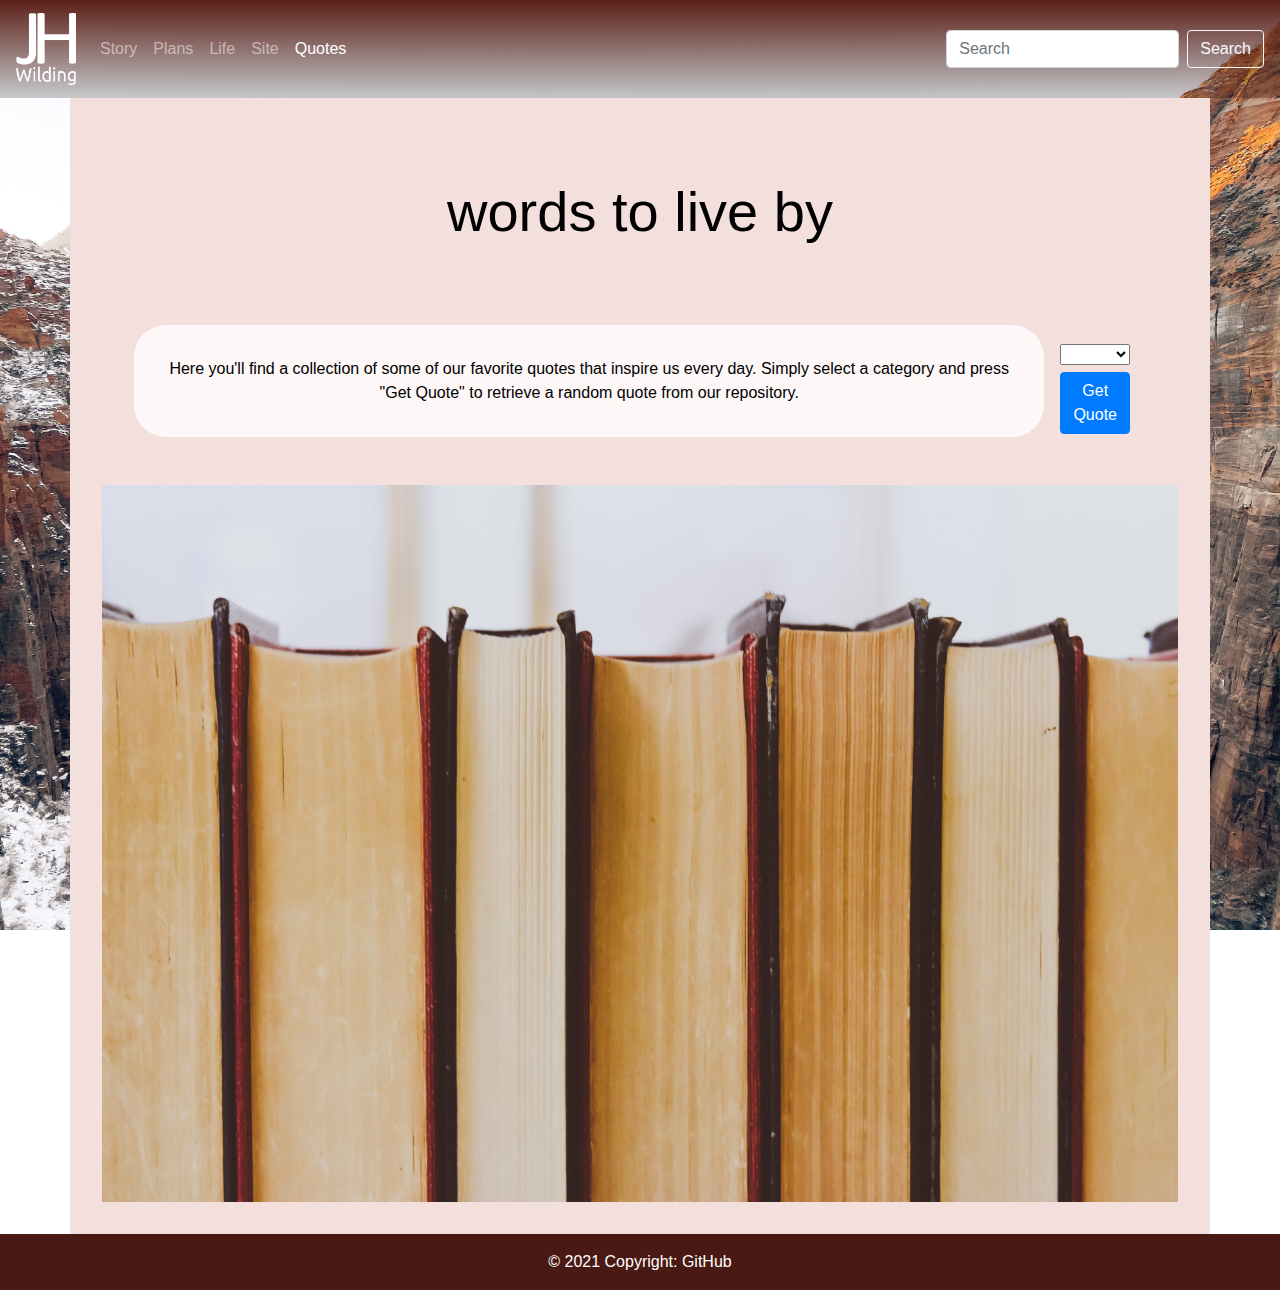
<file: words.html>
<!DOCTYPE html>
<html>
  <head>
    <!-- Import Bootstrap css library -->
    <link
      rel="stylesheet"
      href="https://stackpath.bootstrapcdn.com/bootstrap/4.3.1/css/bootstrap.min.css"
      integrity="sha384-ggOyR0iXCbMQv3Xipma34MD+dH/1fQ784/j6cY/iJTQUOhcWr7x9JvoRxT2MZw1T"
      crossorigin="anonymous"
    />
    <!-- Import custom css styles -->
    <link rel="stylesheet" href="../css/words.css" />
    <!-- Import camera favicon -->
    <link rel="icon" type="image/x-icon" href="../images/favicon.ico" />
    <!-- Add resizing capabilities based on screen size -->
    <meta charset="UTF-8" />
    <meta http-equiv="X-UA-Compatible" content="IE=edge" />
    <meta name="viewport" content="width=device-width, initial-scale=1.0" />
    <!-- Import Google Font "Raleway" for use throughout site -->
    <link rel="preconnect" href="https://fonts.googleapis.com" />
    <link rel="preconnect" href="https://fonts.gstatic.com" crossorigin />
    <link
      href="https://fonts.googleapis.com/css2?family=Raleway&display=swap"
      rel="stylesheet"
    />
    <title>JHWilding - Quotes</title>
  </head>
  
  <body class='words-body'>
    <!-- Navbar on all pages, customized with class 'bg-custom' -->
    <nav class="navbar navbar-expand-lg navbar-dark bg-custom">
      <a class="navbar-brand" href="#"><img class='logo' src='/img/jhwildingsimplewhite.png'/></a>
      <button class="navbar-toggler" type="button" data-toggle="collapse" data-target="#navbarTogglerDemo02" aria-controls="navbarTogglerDemo02" aria-expanded="false" aria-label="Toggle navigation">
        <span class="navbar-toggler-icon"></span>
      </button>
    
      <div class="collapse navbar-collapse" id="navbarTogglerDemo02">
        <ul class="navbar-nav mr-auto mt-2 mt-lg-0">
          <li class="nav-item">
            <a class="nav-link" href="index.html#story">Story</a>
          </li>
          <li class="nav-item">
            <a class="nav-link" href="plans.html">Plans</a>
          </li>
          <li class="nav-item">
            <a class="nav-link" href="gallery.html">Life</a>
          </li>
          <li class="nav-item">
            <a class="nav-link" href="about.html">Site</a>
          </li>
          <li class="nav-item">
            <a class="nav-link active" href="#">Quotes<span class="sr-only">(current)</span></a>
          </li>
        </ul>
        <form class="form-inline my-2 my-lg-0">
          <input class="form-control mr-sm-2" type="search" placeholder="Search">
          <button class="btn btn-outline-light my-2 my-sm-0" type="submit">Search</button>
        </form>
      </div>
    </nav>

    <!-- Class 'container' holds all page content -->
    <div class="container">
      <h1 class="display-4 text-center p-5">words to live by</h1>
      <div class="app">
        <p class="words-section">
            Here you'll find a collection of some of our favorite quotes that
            inspire us every day. Simply select a category and press "Get Quote"
            to retrieve a random quote from our repository.
        </p>
        <div class="select">
          <select
            id="category"
            name="category"
            class="form-select form-select-lg"
          ></select>
        <button id="getQuote" class="btn btn-primary">Get Quote</button>
        </div>
        </div>
      <div id="quote" class="words-section">
        <p id="quote-content"></p>
        <p id="quote-author" class="author"></p>
      </div>
      <img src="img/books.jpg" class="image" />
    </div>

    <!-- Footer on all pages, customized with class 'bg-custom' and GitHub Classroom link -->
    <footer class="bg-custom-dark text-center text-white footer">
      <div class="text-center p-3" style="background-color: rgba(0, 0, 0, 0.2)">
        © 2021 Copyright:
        <a class="text-white" href="https://github.com/hwilding2/jhwilding.com"
          >GitHub</a
        >
      </div>
    </footer>
  </body>

  <script src="/js/script.js"></script>

  <!-- Boostrap JQuery and JS libraries for navbar toggling & other dynamic functionality -->
  <script
    src="https://code.jquery.com/jquery-3.3.1.slim.min.js"
    integrity="sha384-q8i/X+965DzO0rT7abK41JStQIAqVgRVzpbzo5smXKp4YfRvH+8abtTE1Pi6jizo"
    crossorigin="anonymous"
  ></script>
  <script
    src="https://cdnjs.cloudflare.com/ajax/libs/popper.js/1.14.7/umd/popper.min.js"
    integrity="sha384-UO2eT0CpHqdSJQ6hJty5KVphtPhzWj9WO1clHTMGa3JDZwrnQq4sF86dIHNDz0W1"
    crossorigin="anonymous"
  ></script>
  <script
    src="https://stackpath.bootstrapcdn.com/bootstrap/4.3.1/js/bootstrap.min.js"
    integrity="sha384-JjSmVgyd0p3pXB1rRibZUAYoIIy6OrQ6VrjIEaFf/nJGzIxFDsf4x0xIM+B07jRM"
    crossorigin="anonymous"
  ></script>
</html>
</file>
<file: css/words.css>
* {
    margin: 0;
    padding: 0;
    box-sizing: border-box;
  }

body {
    /* font-family: 'Raleway', sans-serif; */
    color: black;
    display: flex;
    flex-direction: column;
}

.footer {
    flex-shrink: 0;
}

.words-body {
    background: url(../img/snowcanyon.jpg) no-repeat center center fixed;
    -webkit-background-size: cover;
    -moz-background-size: cover;
    -o-background-size: cover;
    background-size: cover;
}

.words-section {
    border-radius: 2em;
    background-color: #fdf7f7;
    padding: 2em;
}

.app {
    text-align: center;
    display: flex;
    justify-content: space-around;
    padding: 1em;
    margin: 1em;
}

.select {
    display: flex;
    justify-content: space-around;
    flex-direction: column;
    margin: 1em;
}

#quote {
    font-size: 24px;
    margin: 1em;
    display: none;
}

#quote-text {
    font-style: italic;
    text-align: center;
}

#quote-author {
    text-align: center;
}

.logo {
    max-width: 3em;
}

.bg-custom {
    background-image: linear-gradient( #5C2018, rgba(0,0,0,0.2));
}

.bg-custom-dark {
    background-color: #5C2018;
}

.container {
    padding: 2em;
    background-color: #F3E0DC;
}

.title {
    background-color: #F3E0DC;
    color: #5C2018;
    padding: 2vh;
    border-radius: 1em;
}

.column {
    display: flex;
    flex-direction: column;
    width: 33%;
}

.image {
    max-width: 100%;
    height: auto;
    cursor: pointer;
    display:block;
    z-index:999;
    -webkit-transition-property: all;
    -webkit-transition-duration: 1s;
    -webkit-transition-timing-function: ease;
}

.image:hover {
    transform: scale(1.1);
}
  
  /* Mobile Styles */
  @media only screen and (max-width: 500px) {
    .app {
        flex-direction: column;
    }
    
    
    .title {
        font-size: 2.5em;
        width: 100%;
        margin: 3em 0em;
    }

    .container {
        margin: 0em;
    }

    .column {
        width: 100%;
    }

    .footer {
        flex-shrink: 0;
    }
  }
  
  /* Tablet Styles */
  @media only screen and (min-width: 501px) and (max-width: 960px) {
    .title {
        font-size: 2.5em;
        width: 100%;
        margin: 3em 0em;
    }
  }
  
  /* Desktop Styles */
  @media only screen and (min-width: 961px) {
    .plans-img {
        max-width: 100%;
        border-radius: 2em;
    }

    .plan {
        display: flex;
        justify-content: center;
        align-items: center;
    }

    .col1, .col2 {
        width: 50%;
        padding: 2em;
    }

    .col1, .right {
        text-align: left;
        float: right;
    }

    .col2, .left {
        text-align: left;
        float: left;
    }

    .plan p {
        font-style: italic;
    }
  }
</file>
